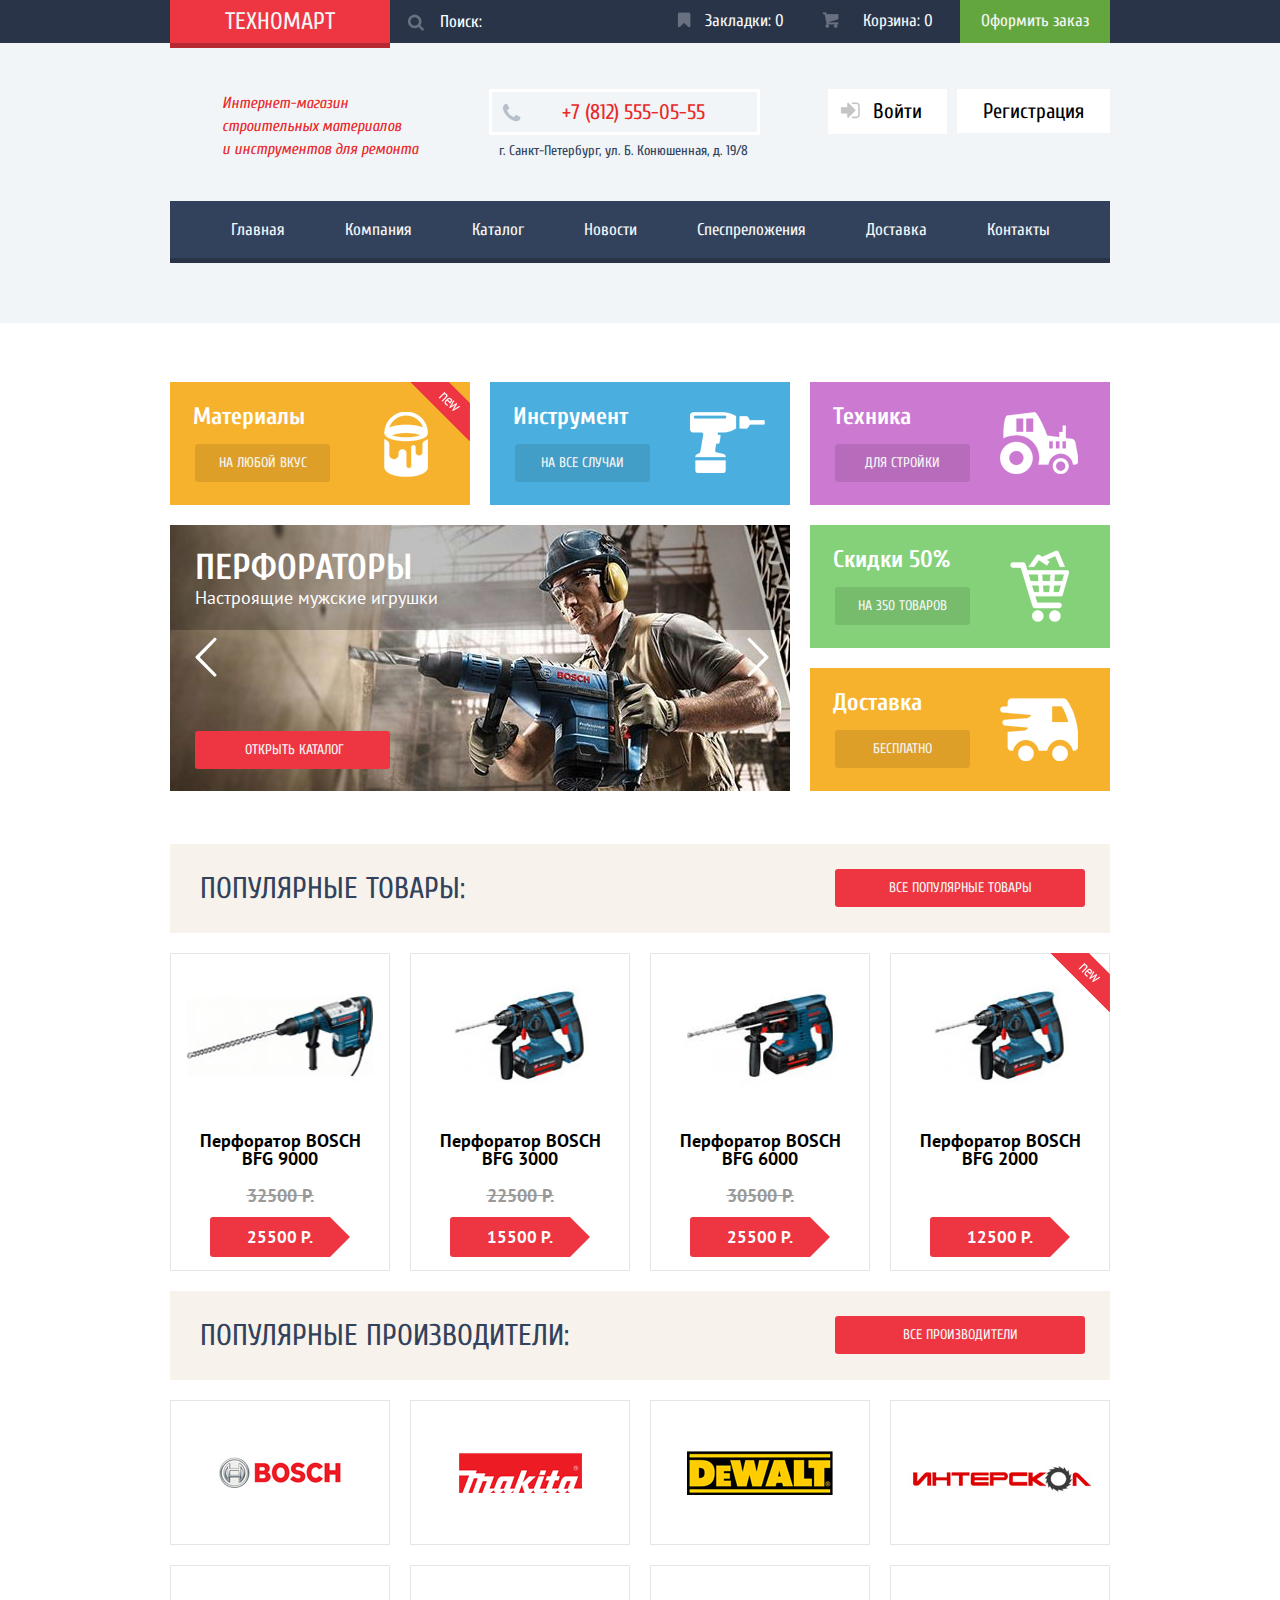
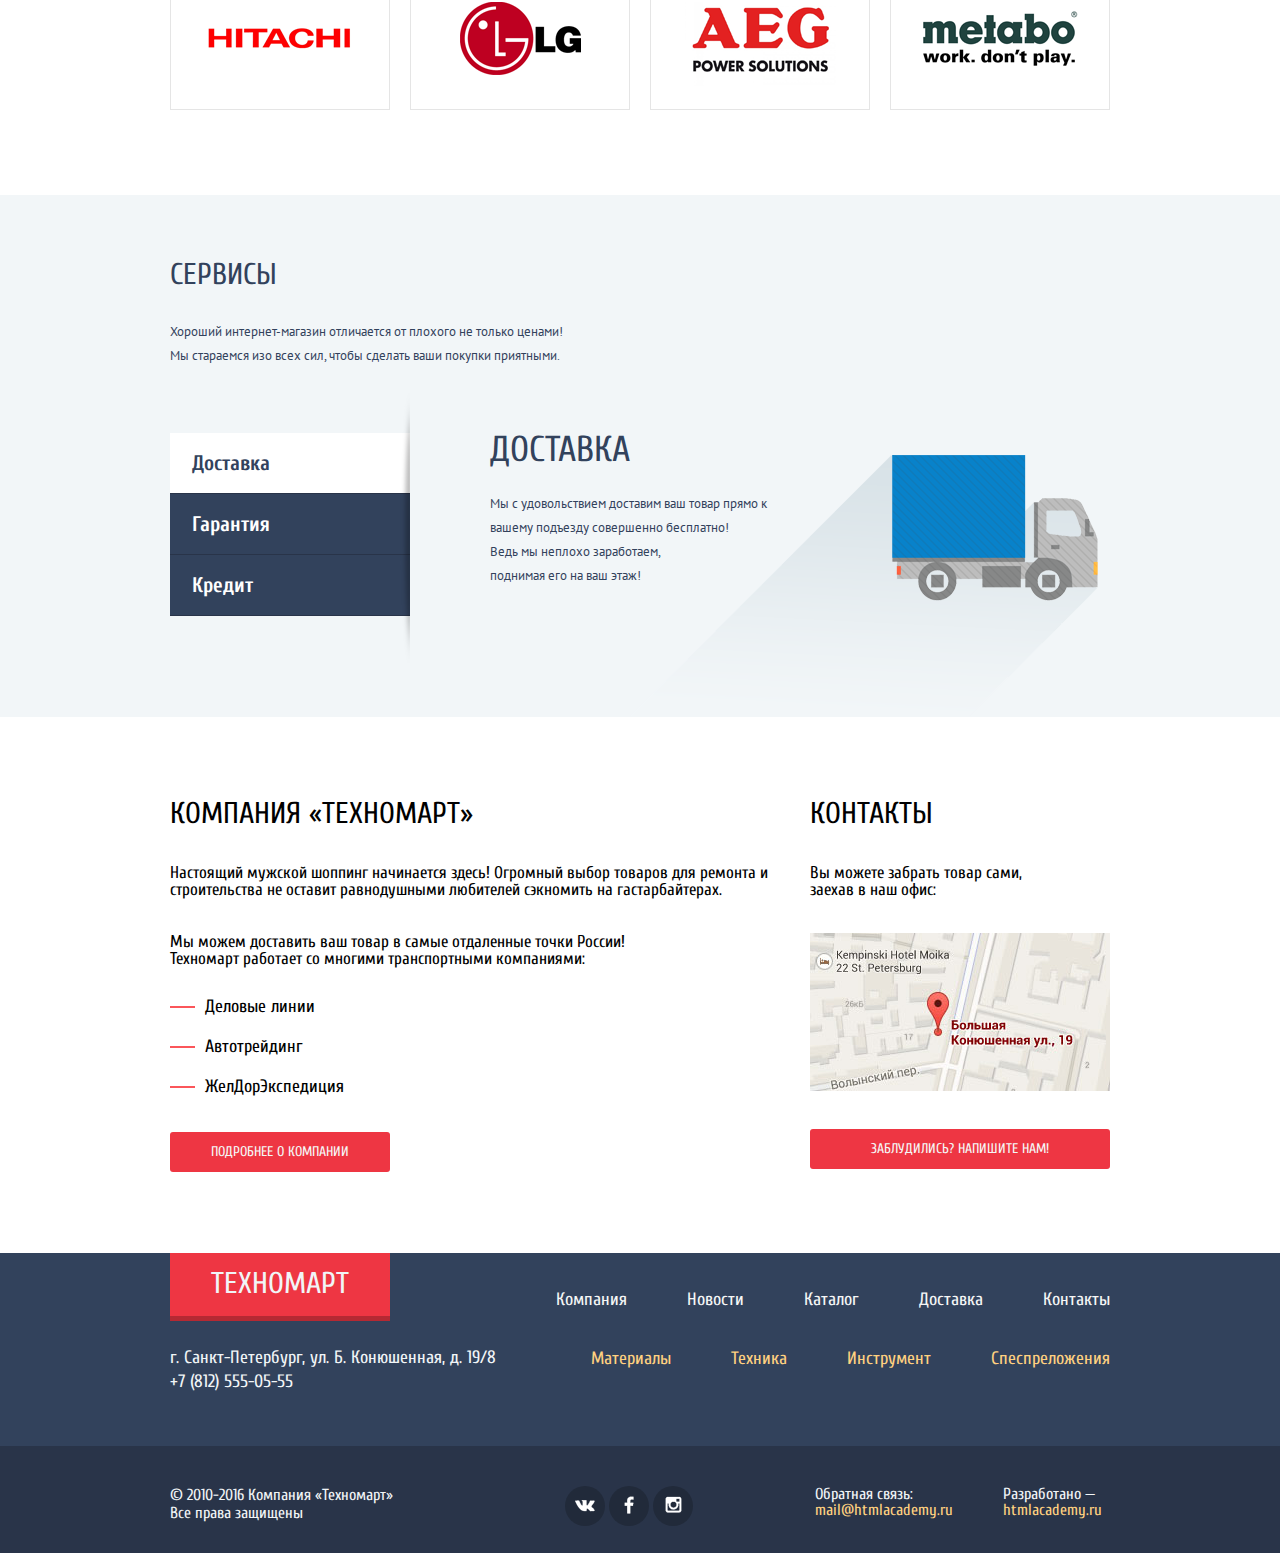
<file: index.html>
<!DOCTYPE html>
<html lang="ru">
  <head>
    <meta charset="utf-8">
    <title>Техномарт</title>
    <meta name="format-detection" content="telephone=no">
    <meta http-equiv="X-UA-Compatible" content="IE=edge">
    <link href="https://fonts.googleapis.com/css?family=Cuprum:400,400i,700|PT+Sans:400,700&amp;subset=cyrillic" rel="stylesheet">
    <link rel="stylesheet" type="text/css" href="css/normalize.css"/>
    <link rel="stylesheet" type="text/css" href="css/style.css"/>
  </head>
  <body>
    <header class="main-header">
        <div class="m-line">
          <div class="container">
            <p class="m-line-element logo">
              <a>Техномарт</a>
            </p>
            <div class="m-line-element search">
              <form action="search">
                  <input class="input-search" type="text" value="Поиск:">
                  <button type="submit"></button>
              </form>
            </div>
            <div class="m-line-element bookmark"><a>Закладки: 0</a></div>
            <div class="m-line-element basket"><a>Корзина: <span>0</span></a></div>
            <div class="m-line-element order"><a>Оформить заказ</a></div>
          </div>
        </div>
        <div class="headshot container">
          <section class="sectn-block info">
            <p>Интернет-магазин<br/>строительных материалов<br/>
              и инструментов для ремонта<br/></p>
          </section>
          <div class="sectn-block contact">
            <p class="phone">+7 (812) 555-05-55</p>
            <p class="head-adress">г. Санкт-Петербург, ул. Б. Конюшенная, д. 19/8</p>
          </div>
          <div class="sectn-block user-block">
            <p><a class="entry">Войти</a></p>
            <p><a class="check-in">Регистрация</a></p>
          </div>
        </div>
        <nav class="container">
          <ul class="main-navigation">
            <li><a>Главная</a></li>
            <li><a>Компания</a></li>
            <li><a href="catalog.html">Каталог</a></li>
            <li><a>Новости</a></li>
            <li><a>Спеспреложения</a></li>
            <li><a>Доставка</a></li>
            <li><a>Контакты</a></li>
          </ul>
        </nav>
      </header>
    <main>
        <div class="promo container">
          <div class="promo-card card1">
            <h3>Материалы</h3>
            <p><a>на любой вкус</a></p>
          </div>
          <div class="promo-card card2">
            <h3>Инструмент</h3>
            <p><a>на все случаи</a></p>
          </div>
          <div class="promo-card card3">
            <h3>Техника</h3>
            <p><a>для стройки</a></p>
          </div>
          <div class="slider">
            <h1>Перфораторы</h1>
            <p>Настроящие мужские игрушки</p>
          <p><a class="style-btn" href="catalog.html">открыть каталог</a></p>
          </div>
          <div class="promo-card card4">
            <h3>Скидки 50%</h3>
            <p><a>на 350 товаров</a></p>
          </div>
          <div class="promo-card card5">
            <h3>Доставка</h3>
            <p><a>бесплатно</a></p>
          </div>
        </div>
        <div class="line container">
          <h2>Популярные товары:</h2>
          <p><a class="style-btn" href="catalog.html">Все популярные товары</a></p>
        </div>
        <section class="goods container">
          <div class="perf">
            <img src="img/perforator-1.jpg" width="186" height="164" alt="перфоратор">
            <p class="title">Перфоратор BOSCH BFG 9000</p>
            <p class="discount">32500 Р.</p>
            <p class="price">25500 Р.</p>
          </div>
          <div class="perf">
            <img src="img/perforator-2.jpg" width="186" height="164" alt="перфоратор">
            <p class="title">Перфоратор BOSCH BFG 3000</p>
            <p class="discount">22500 Р.</p>
            <p class="price">15500 Р.</p>
          </div>
          <div class="perf">
            <img src="img/perforator-3.jpg" width="186" height="164" alt="перфоратор">
              <p class="title">Перфоратор BOSCH BFG 6000</p>
              <p class="discount">30500 Р.</p>
              <p class="price">25500 Р.</p>
          </div>
          <div class="perf new last-perf">
            <div class="flag new-flag">new</div>
            <img src="img/perforator-2.jpg" width="186" height="164" alt="перфоратор">
            <p class="title">Перфоратор BOSCH BFG 2000</p>
            <p class="discount">30500 Р.</p>
            <p class="price">12500 Р.</p>
          </div>
        </section>
        <div class="line container">
          <h2>Популярные производители:</h2>
          <p><a class="style-btn">Все производители</a></p>
        </div>
        <section class="makers container">
          <div class="brand"><a><img src="img/bosch.png" width="126" height="37" alt="бош"></a></div>
          <div class="brand"><a><img src="img/makita.png" width="123" height="40" alt="макита"></a></div>
          <div class="brand"><a><img src="img/dewalt.png" width="146" height="44" alt="девальт"></a></div>
          <div class="brand"><a><img src="img/interscol.png" width="200" height="88" alt="интерскол"></a></div>
          <div class="brand"><a><img src="img/hitachi.png" width="169" height="31" alt="итачи"></a></div>
          <div class="brand"><a><img src="img/lg.png" width="121" height="73" alt="лж"></a></div>
          <div class="brand"><a><img src="img/aeg.png" width="151" height="96" alt="аэг"></a></div>
          <div class="brand"><a><img src="img/metabo.png" width="204" height="69" alt="метабо"></a></div>
        </section>
        <section class="services">
          <div class="container img-holder">
            <div class="deliv-car"></div>
            <h2>Сервисы</h2>
            <p>Хороший интернет-магазин отличается от плохого не только ценами!<br/>
               Мы стараемся изо всех сил, чтобы сделать ваши покупки приятными.</p>
            <div class="service-menu">
              <ul>
                <li class="active">Доставка</li>
                <li>Гарантия</li>
                <li>Кредит</li>
              </ul>
            </div>
            <div class="checked-service delivery">
              <h3>Доставка</h3>
              <p>Мы с удовольствием доставим ваш товар прямо
                 к вашему подъезду совершенно бесплатно!<br/>
                 Ведь мы неплохо заработаем,<br/>
                 поднимая его на ваш этаж!<br/></p>
            </div>
          </div>
        </section>
        <section class="information container">
          <div class="information-left">
            <h2>Компания &laquo;Техномарт&raquo;</h2>
            <p>Настоящий мужской шоппинг начинается здесь! Огромный выбор товаров для ремонта и<br/>
               строительства не оставит равнодушными любителей сэкномить на гастарбайтерах.</p>
            <p>Мы можем доставить ваш товар в самые отдаленные точки России!<br/>
               Техномарт работает со многими транспортными компаниями:</p>
               <ul>
                  <li>Деловые линии</li>
                  <li>Автотрейдинг</li>
                  <li>ЖелДорЭкспедиция</li>
               </ul>
               <p><a class="info-link style-btn">Подробнее о компании</a></p>
          </div>
          <div class="information-right">
            <h2>Контакты</h2>
            <p>Вы можете забрать товар сами,<br/>
               заехав в наш офис:</p>
            <a href="https://www.google.com.ua/maps/place/%D0%91%D0%BE%D0%BB%D1%8C%D1%88%D0%B0%D1%8F+%D0%9A%D0%BE%D0%BD%D1%8E%D1%88%D0%B5%D0%BD%D0%BD%D0%B0%D1%8F+%D1%83%D0%BB.,+19,+%D0%A1%D0%B0%D0%BD%D0%BA%D1%82-%D0%9F%D0%B5%D1%82%D0%B5%D1%80%D0%B1%D1%83%D1%80%D0%B3,+%D0%A0%D0%BE%D1%81%D1%96%D1%8F,+191186/@59.9387969,30.3208946,17z/data=!3m1!4b1!4m5!3m4!1s0x4696310fca5ba729:0xea9c53d4493c879f!8m2!3d59.9387942!4d30.3230833" target ="blank">
              <img src="img/map-sm.jpg" width="300" height="158" alt="карта"></a>
            <p><a class="info-link style-btn write-us">Заблудились? Напишите нам!</a></p>
          </div>
        </section>
    </main>
    <footer>
        <section class="foot-up">
            <div class="container clearfix">
            <div class="logo logo-dwn">
              <a>Техномарт</a>
              <p class="adress">г. Санкт-Петербург, ул. Б. Конюшенная, д. 19/8<br/>
                +7 (812) 555-05-55</p>
            </div>
            <div class="item item1">
              <ul>
                <li><a>Компания</a></li>
                <li><a>Новости</a></li>
                <li><a>Каталог</a></li>
                <li><a>Доставка</a></li>
                <li><a>Контакты</a></li>
              </ul>
            </div>
            <div class="item item2">
              <ul>
                <li><a>Материалы</a></li>
                <li><a>Техника</a></li>
                <li><a>Инструмент</a></li>
                <li><a>Спеспреложения</a></li>
              </ul>
            </div>
          </div>
        </section>
        <section  class="foot-down">
          <div class="container clearfix">
            <p class="copyright">&copy; 2010-2016 Компания &laquo;Техномарт&raquo;<br/>
               Все права защищены</p>
            <div class="social">
              <a class="social-btn btn-vk" href="https://vk.com" target="blank">vk</a>
              <a class="social-btn btn-fb" href="https://facebook.com" target="blank">fb</a>
              <a class="social-btn btn-inst" href="https://instagram.com" target="blank">inst</a>
            </div>
              <p class="feedback">Обратная связь:<br/><a href="mailto:mail@htmlacademy.ru">mail@htmlacademy.ru</a></p>
              <p class="develop">Разработано —<br/><a>htmlacademy.ru</a></p>
          </div>
        </section>
    </footer>
      <!-- Модалка wtite-us -->
      <div class="modal-content">
        <button class="modal-content-close" type="button" title="Закрыть">Закрыть</button>
        <form class="mail-form" action="https://echo.htmlacademy.ru" method="post">
          <div class="positioner">
            <div class="your-name">
              <p>Ваше имя:</p>
              <input type="text" value="Представьтесь, пожалуйста">
            </div>
            <div class="your-email">
              <p>Ваш e-mail:</p>
              <input type="email" value="Для отправки ответа">
            </div>
            <div class="your-text">
              <p>Текст письма:</p>
              <textarea rows="10" cols="45" name="text" placeholder="В свободной форме"></textarea>
          </div>
            </div>
          <div class="both-btn">
            <button class="btn" type="submit">Отправить</button>
          </div>
        </form>
      </div>
      <script>
         <!-- Форма связи -->
        var write = document.querySelector(".write-us");
        var popup = document.querySelector(".modal-content");
        var close = popup.querySelector(".modal-content-close");

        write.addEventListener("click", function(event) {
           event.preventDefault();
           popup.classList.add("modal-content-show");
      });

      close.addEventListener("click", function(event) {
        event.preventDefault();
        popup.classList.remove("modal-content-show");
      });

      </script>
  </body>
</html>
</file>
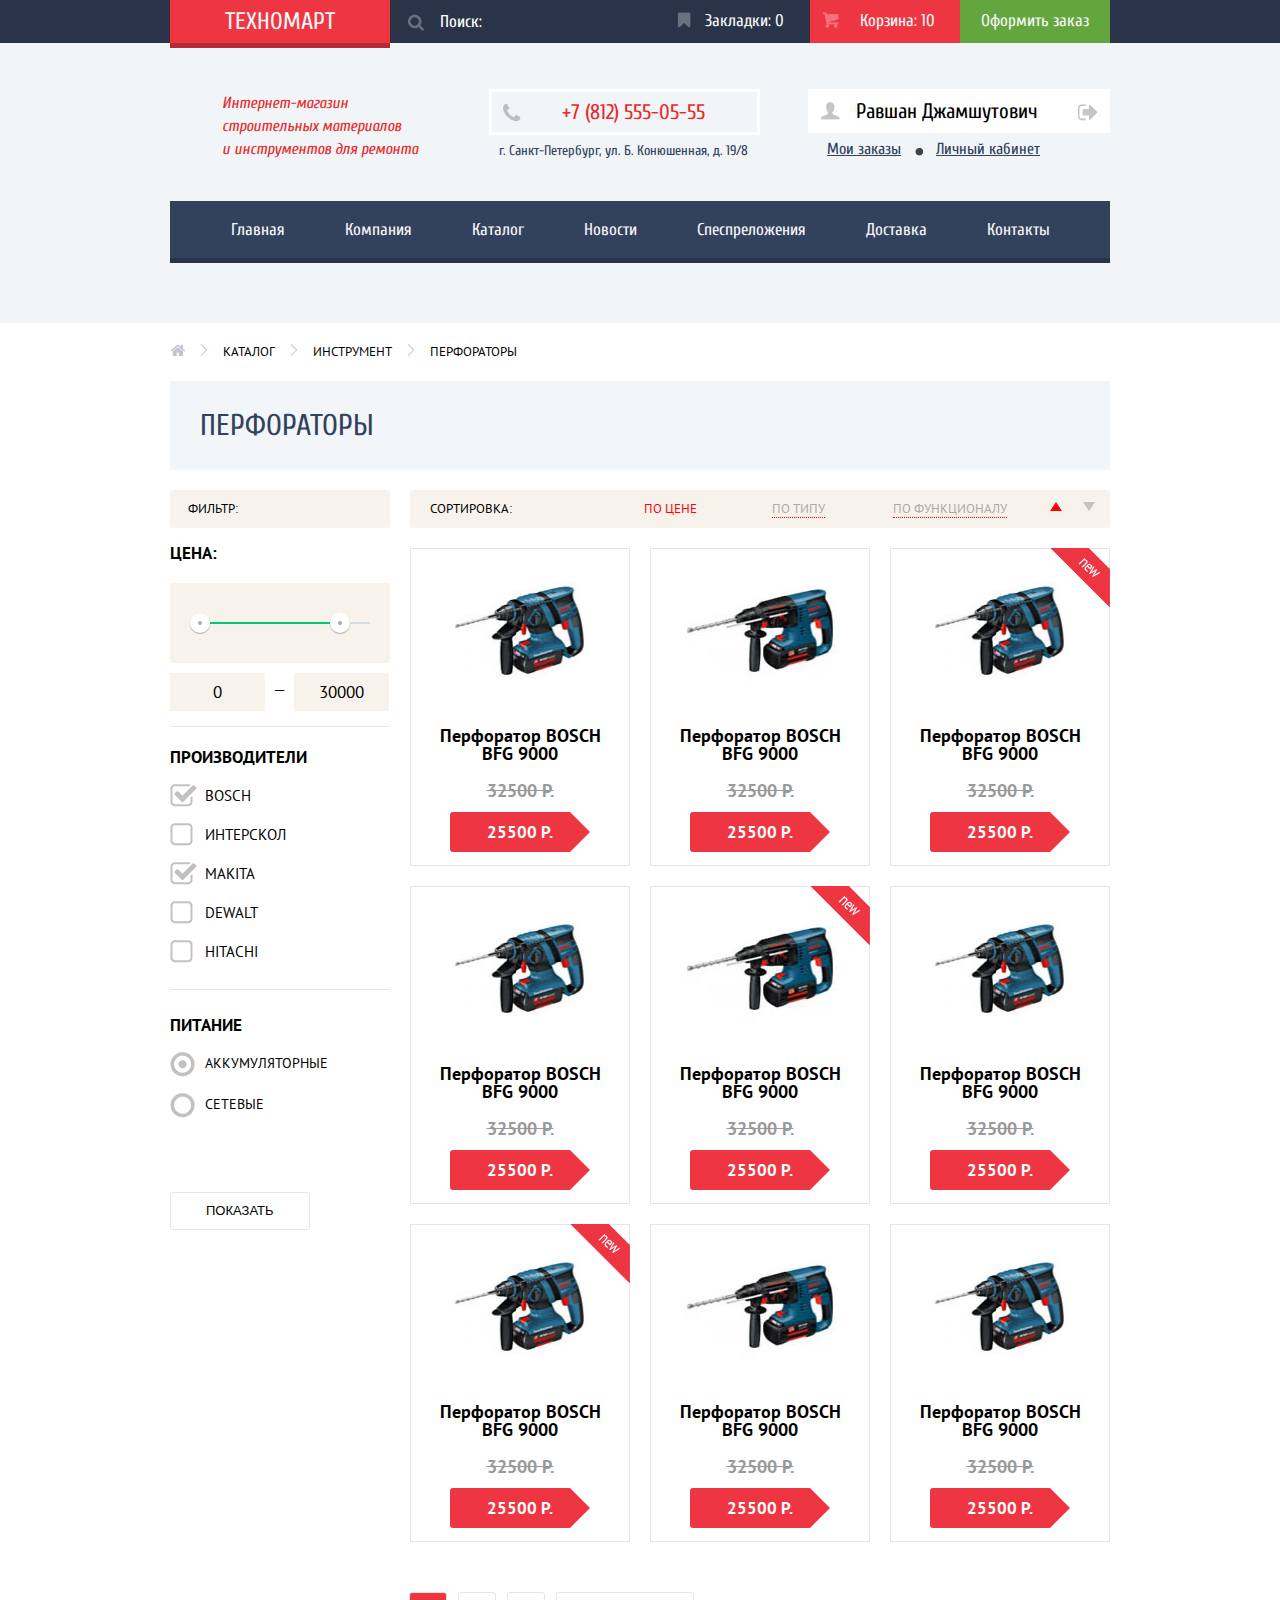
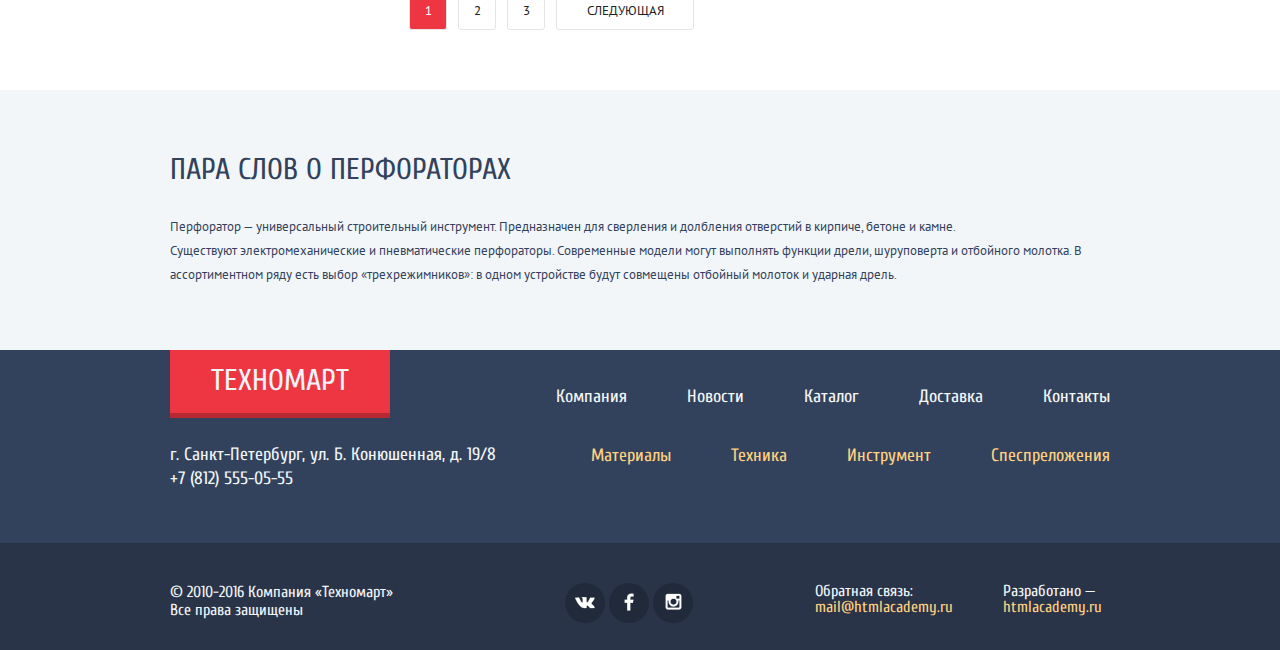
<file: catalog.html>
<!DOCTYPE html>
<html lang="ru">
  <head>
    <meta charset="utf-8">
    <title>Каталог Техномарт</title>
    <meta name="format-detection" content="telephone=no">
    <meta http-equiv="X-UA-Compatible" content="IE=edge">
    <link href="https://fonts.googleapis.com/css?family=Cuprum:400,400i,700|PT+Sans:400,700&amp;subset=cyrillic" rel="stylesheet">
    <link rel="stylesheet" type="text/css" href="css/normalize.css"/>
    <link rel="stylesheet" type="text/css" href="css/style.css"/>
  </head>
  <body>
    <header class="main-header">
      <div class="m-line">
        <div class="container">
          <p class="m-line-element logo">
            <a href="index.html">Техномарт</a>
          </p>
          <div class="m-line-element search">
            <form action="search">
                <input class="input-search" value="Поиск:" type="text">
                <button type="submit"></button>
            </form>
          </div>
          <div class="m-line-element bookmark"><a>Закладки: 0</a></div>
          <div class="m-line-element basket"><a class="active">Корзина: <span>10</span></a></div>
          <div class="m-line-element order"><a>Оформить заказ</a></div>
        </div>
      </div>
      <div class="headshot container">
        <section class="sectn-block info">
          <p>Интернет-магазин<br>строительных материалов<br>
            и инструментов для ремонта<br></p>
        </section>
        <div class="sectn-block contact">
          <p class="phone">+7 (812) 555-05-55</p>
          <p class="head-adress">г. Санкт-Петербург, ул. Б. Конюшенная, д. 19/8</p>
        </div>
        <div class="sectn-block user-block">
          <p><a class="user">Равшан Джамшутович</a><a class="logout"></a></p>
        </div>
        <p class="sub-user">
          <a>Мои заказы</a>
          <span>⚫</span>
          <a>Личный кабинет</a>
        </p>
      </div>
      <nav class="container">
        <ul class="main-navigation">
          <li><a href="index.html">Главная</a></li>
          <li><a>Компания</a></li>
          <li><a>Каталог</a></li>
          <li><a>Новости</a></li>
          <li><a>Спеспреложения</a></li>
          <li><a>Доставка</a></li>
          <li><a>Контакты</a></li>
        </ul>
      </nav>
    </header>
    <main class="main-catalog">
      <div class="container clearfix">
        <div class="breadcrumbs">
          <ul>
            <li><a href="index.html"><img src="img/icon-home.png" width="15" height="12" alt="домой"></a></li>
            <li><span class="in-crumbs"></span></li>
            <li><a>Каталог</a></li>
            <li><span class="in-crumbs"></span></li>
            <li><a>Инструмент</a></li>
            <li><span class="in-crumbs"></span></li>
            <li>Перфораторы</li>
          </ul>
        </div>
        <div class="line line-catalog container">
          <h1 class="h-cat">Перфораторы</h1>
        </div>
        <section class="line-filter">
          <b>Сортировка:</b>
          <ul>
            <li><a class="active"><span class="by-price">По цене</span></a></li>
            <li><a><span class="by-type">По типу</span></a></li>
            <li><a><span class="by-function">По функционалу</span></a></li>
            <li><a><span class="arrow-up"></span></a></li>
            <li><a><span class="arrow-down"></span></a></li>
          </ul>
        </section>
        <form action="#" method="get">
          <div class="block-filter">
            <h3>Фильтр:</h3>
            <div class="price">
              <h4>Цена:</h4>
              <div class="scale">
                <div class="scale-ctrl ctrl1"><span></span></div>
                <div class="scale-ctrl ctrl2"><span></span></div>
                <div class="green-line"></div>
              </div>
              <input value="0" type="text"><span class="dash">—</span><input value="30000" type="text">
            </div>
            <h4>Производители</h4>
            <ul class="manufact">
              <li><label for="bosch"><input name="bosch" value="m1" id="bosch" checked="checked" type="checkbox"><span></span>Bosch</label></li>
              <li><label for="inter"><input name="inter" value="m2" id="inter" type="checkbox"><span></span>Интерскол</label></li>
        	    <li><label for="makita"><input name="makita" value="m3" id="makita" checked="checked" type="checkbox"><span></span>Makita</label></li>
        	    <li><label for="dewalt"><input name="dewalt" value="m4" id="dewalt" type="checkbox"><span></span>Dewalt</label></li>
            	<li><label for="hitachi"><input name="hitachi" value="m5" id="hitachi" type="checkbox"><span></span>Hitachi</label></li>
            </ul>
            <h4>Питание</h4>
            <ul class="supply">
              <li><label for="acc"><input name="acc" value="acc" id="acc" checked="checked" type="radio"><span></span>Аккумуляторные</label></li>
              <li><label for="net"><input name="acc" value="net" id="net" type="radio"><span></span>Сетевые</label></li>
            </ul>
              <button class="btn" type="submit">Показать</button>
          </div>
        </form>
        <div class="goods catalog-items">
          <div class="perf">
            <div class="actions">
              <a class="buy">Купить</a>
              <a class="in-bookmark">В закладки</a>
            </div>
            <img src="img/perforator-2.jpg" width="186" height="164" alt="перфоратор">
            <p class="title">Перфоратор BOSCH BFG 9000</p>
            <p class="discount">32500 Р.</p>
            <p class="price">25500 Р.</p>
          </div>
          <div class="perf">
            <div class="actions">
              <a class="buy">Купить</a>
              <a class="in-bookmark">В закладки</a>
            </div>
            <img src="img/perforator-3.jpg" width="186" height="164" alt="перфоратор">
            <p class="title">Перфоратор BOSCH BFG 9000</p>
            <p class="discount">32500 Р.</p>
            <p class="price">25500 Р.</p>
          </div>
          <div class="perf">
            <div class="flag new-flag">new</div>
            <div class="actions">
              <a class="buy">Купить</a>
              <a class="in-bookmark">В закладки</a>
            </div>
            <img src="img/perforator-2.jpg" width="186" height="164" alt="перфоратор">
            <p class="title">Перфоратор BOSCH BFG 9000</p>
            <p class="discount">32500 Р.</p>
            <p class="price">25500 Р.</p>
          </div>
          <div class="perf">
            <div class="actions">
              <a class="buy">Купить</a>
              <a class="in-bookmark">В закладки</a>
            </div>
            <img src="img/perforator-2.jpg" width="186" height="164" alt="перфоратор">
            <p class="title">Перфоратор BOSCH BFG 9000</p>
            <p class="discount">32500 Р.</p>
            <p class="price">25500 Р.</p>
          </div>
          <div class="perf">
            <div class="flag new-flag">new</div>
            <div class="actions">
              <a class="buy">Купить</a>
              <a class="in-bookmark">В закладки</a>
            </div>
            <img src="img/perforator-3.jpg" width="186" height="164" alt="перфоратор">
            <p class="title">Перфоратор BOSCH BFG 9000</p>
            <p class="discount">32500 Р.</p>
            <p class="price">25500 Р.</p>
          </div>
          <div class="perf">
            <div class="actions">
              <a class="buy">Купить</a>
              <a class="in-bookmark">В закладки</a>
            </div>
            <img src="img/perforator-2.jpg" width="186" height="164" alt="перфоратор">
            <p class="title">Перфоратор BOSCH BFG 9000</p>
            <p class="discount">32500 Р.</p>
            <p class="price">25500 Р.</p>
          </div>
          <div class="perf">
            <div class="flag new-flag">new</div>
            <div class="actions">
              <a class="buy">Купить</a>
              <a class="in-bookmark">В закладки</a>
            </div>
            <img src="img/perforator-2.jpg" width="186" height="164" alt="перфоратор">
            <p class="title">Перфоратор BOSCH BFG 9000</p>
            <p class="discount">32500 Р.</p>
            <p class="price">25500 Р.</p>
          </div>
          <div class="perf">
            <div class="actions">
              <a class="buy">Купить</a>
              <a class="in-bookmark">В закладки</a>
            </div>
            <img src="img/perforator-3.jpg" width="186" height="164" alt="перфоратор">
            <p class="title">Перфоратор BOSCH BFG 9000</p>
            <p class="discount">32500 Р.</p>
            <p class="price">25500 Р.</p>
          </div>
          <div class="perf">
            <div class="actions">
              <a class="buy">Купить</a>
              <a class="in-bookmark">В закладки</a>
            </div>
            <img src="img/perforator-2.jpg" width="186" height="164" alt="перфоратор">
            <p class="title">Перфоратор BOSCH BFG 9000</p>
            <p class="discount">32500 Р.</p>
            <p class="price">25500 Р.</p>
          </div>
         </div>
        <div class="paginator">
          <ul>
            <li><a class="active">1</a></li>
            <li><a>2</a></li>
            <li><a>3</a></li>
            <li><a class="next-page">Следующая</a></li>
          </ul>
        </div>
      </div>
      <section class="about">
        <div class="container">
          <h2>Пара слов о перфораторах</h2>
          <p>Перфоратор — универсальный строительный инструмент. Предназначен для
             сверления и долбления отверстий в кирпиче, бетоне и камне.<br>
             Существуют электромеханические и пневматические перфораторы.
             Современные модели могут выполнять функции дрели, шуруповерта и
             отбойного молотка. В ассортиментном ряду есть выбор «трехрежимников»:
             в одном устройстве будут совмещены отбойный молоток и ударная дрель.</p>
        </div>
      </section>
    </main>
    <footer>
        <section class="foot-up">
            <div class="container clearfix">
            <div class="logo logo-dwn">
              <a>Техномарт</a>
              <p class="adress">г. Санкт-Петербург, ул. Б. Конюшенная, д. 19/8<br>
                +7 (812) 555-05-55</p>
            </div>
            <div class="item item1">
              <ul>
                <li><a>Компания</a></li>
                <li><a>Новости</a></li>
                <li><a>Каталог</a></li>
                <li><a>Доставка</a></li>
                <li><a>Контакты</a></li>
              </ul>
            </div>
            <div class="item item2">
              <ul>
                <li><a>Материалы</a></li>
                <li><a>Техника</a></li>
                <li><a>Инструмент</a></li>
                <li><a>Спеспреложения</a></li>
              </ul>
            </div>
          </div>
        </section>
        <section class="foot-down">
          <div class="container clearfix">
            <p class="copyright">© 2010-2016 Компания «Техномарт»<br>
               Все права защищены</p>
            <div class="social">
              <a class="social-btn btn-vk" href="https://vk.com" target="blank">vk</a>
              <a class="social-btn btn-fb" href="https://facebook.com" target="blank">fb</a>
              <a class="social-btn btn-inst" href="https://instagram.com" target="blank">inst</a>
            </div>
              <p class="feedback">Обратная связь:<br><a href="mailto:mail@htmlacademy.ru">mail@htmlacademy.ru</a></p>
              <p class="develop">Разработано —<br><a>htmlacademy.ru</a></p>
          </div>
        </section>
    </footer>
      <!-- Модалка cart+ -->
      <div class="modal-cart">
        <button class="modal-content-close" type="button" title="Закрыть">Закрыть</button>
        <span class="checked"></span>
        <p>Товар добавлен в корзину!</p>
        <form action="in-basket">
          <button class="btn check-ord" type="submit">Оформить заказ</button>
          <button class="btn continue" type="button">Продолжить покупки</button>
        </form>
      </div>

      <script>

        var buy = document.querySelector(".buy");
        var popcart = document.querySelector(".modal-cart");
        var close = popcart.querySelector(".modal-content-close");

        buy.addEventListener("click", function(event) {
          event.preventDefault();
           popcart.classList.add("modal-cart-show");
      });

      close.addEventListener("click", function(event) {
        event.preventDefault();
        popcart.classList.remove("modal-cart-show");
      });

      </script>
  </body>
</html>
</file>
<file: css/style.css>
body {
    min-width: 960px;
    font-weight: 400px;
    font-size: 17px;
    line-height: 24px;
    font-family: 'Cuprum', 'PT Sans', 'Arial', sans-serif;
    color: #000000;
    background-color: #ffffff;
}
.clearfix::after {
    content: "";
    display: table;
    clear: both;
}
h1 {
  font-size: 36px;
  font-weight: 700;
  font-family: 'Cuprum', 'Arial', sans-serif;
}
h2, .h-cat {
  font-size: 30px;
  font-weight: 400;
  font-family: 'Cuprum', 'Arial', sans-serif;
  margin-bottom: 30px;
  line-height: 30px;
  text-transform: uppercase;
}
a {
  color: #F5F6F6;
}
.main-header {
  padding-bottom: 60px;
  color: #F5F6F6;
  background-color: #f1f5f7;
}
.m-line {
  margin-bottom: 0;
  height: 43px;
  background-color: #293449;
  font-size: 0;
}
.logo {
  text-align: center;
}
.logo a {
  display: inline-block;
  width: 220px;
  height: 43px;
  font-size: 24px;
  line-height: 43px;
  color: inherit;
  background-color: #EE3643;
  text-decoration: none;
  text-transform: uppercase;
  box-shadow: 0 5px #b52933;
}
.logo-dwn a {
  height: 63px;
  padding-top: 16px;
  font-size: 30px;
  line-height: 30px;
  text-align: center;
}
.logo a:hover {
  background: #CA2C37;
  border-bottom-color: #9A212A;
}
.logo a:active {
  background: #BA2732;
  border-bottom-color: #8E1E26;
}
.container {
 margin: 0 auto;
 width: 940px;
}
.breadcrumbs ul {
  font-size: 0;
  margin-bottom: 20px;
  margin-top: 20px;
}
.breadcrumbs li {
  display: inline-block;
  vertical-align: middle;
  margin-right: 15px;
  font-family: 'PT Sans', 'Arial', sans-serif;
  font-size: 13px;
  line-height: 18px;
  text-transform: uppercase;
}
.breadcrumbs a {
  color: #000000;
  text-decoration: none;
}
.in-crumbs {
  display: inline-block;
  width: 8px;
  height: 12px;
  background-image: url("../img/icon-right-sm.png");
}
.m-line-element {
  display: inline-block;
  vertical-align: top;
  font-size: 17px;
}
.search p,
.search .input-search {
  display: inline-block;
  vertical-align: top;
  font-size: 0;
}
.search {
    position: relative;
    width: 275px;
    height: 43px;
}
.search input[type="text"] {
    background: #293449;
    width: 270px;
    height: 43px;
    line-height: 42px;
    color: inherit;
    font-size: 17px;
    font-family: inherit;
    padding-left: 50px;
    outline: none;
    color: #fff;
}
.search button {
    position: absolute;
    left: 4px;
    top: 1px;
    width: 42px;
    height: 42px;
    background: #293449 url('../img/icon-search.png')no-repeat center center;
}
.search input[type="text"]:hover + button {
  background: #212A3A url('../img/icon-search-wh.png')no-repeat center center;
}
.search input[type="text"]:hover {
  background: #212a3a;
}
.search input[type="text"]:focus {
    background: #ffffff;
    color: #000000;
}
.search input[type="text"]:focus + button {
    background: url('../img/icon-search-red.png')no-repeat center center;
}
.bookmark a {
  position: relative;
  display: block;
  width: 145px;
  height: 43px;
  padding-left: 40px;
  font-size: 17px;
  line-height: 42px;
  color: inherit;
  text-decoration: none;
  background: url("../img/icon-bookmark.png") no-repeat 12px 12px;
}
.bookmark a:hover {
  background: #212a3a url("../img/icon-bookmark-wh.png") no-repeat 12px 12px;
}
.bookmark a:active {
  background: #161D29 url("../img/icon-bookmark.png") no-repeat 12px 12px;
}
.basket {
  text-align: center;
}
.basket a {
  position: relative;
  display: block;
  width: 150px;
  height: 43px;
  padding-top: 12px;
  padding-left: 25px;
  font-size: 17px;
  line-height: 18px;
  color: inherit;
  text-decoration: none;
  background: url("../img/icon-basket.png") no-repeat 12px 12px;
}
.basket a:hover {
  background: #212A3A url("../img/icon-basket-wh.png") no-repeat 12px 12px;
}
.basket a:active {
  background: #161D29 url("../img/icon-basket.png") no-repeat 12px 12px;
}
.basket .active {
  background-color: #ee3643;
}
.basket span {
  width: 26px;
}
.order {
  text-align: center;
}
.order a {
  display: block;
  width: 150px;
  height: 43px;
  padding-top: 12px;
  font-size: 17px;
  line-height: 18px;
  color: inherit;
  background-color: #63a63e;
  text-decoration: none;
}
.order a:hover {
  background: #5FBB2D;
}
.order a:active {
  background: #518534;
}
.headshot {
  min-height: 158px;
  margin: 0 auto;
  padding-top: 46px;
}
.info {
   float: left;
   margin-left: 52px;
   margin-top: 3px;
   color: #ee3643;
}
.info p {
  font-size: 16px;
  font-style: italic;
  line-height: 23px;
  text-align: left;
  color: #e9292a;
}
.contact {
  float: left;
  width: 271px;
  min-height: 75px;
  margin-left: 71px;
  color: #ee3643;
}
.contact .phone {
  position: relative;
  padding: 11px 50px 11px 70px;
  font-size: 21px;
  line-height: 18px;
  border: 3px solid #ffffff;
  color: #e9292a;
  background: #f1f5f7 url("../img/icon-phone.png") no-repeat 10px center;
  text-decoration: none;
}

.contact .head-adress {
  padding-top: 4px;
  padding-left: 10px;
  font-size: 14px;
  line-height: 24px;
  color: #32425c;
}
.user-block {
  float: right;
  min-width: 281px;
  min-height: 43px;
  font-size: 0;
}
.user-block p {
  display: inline-block;
  vertical-align: top;
}
.user-block a {
  display: inline-block;
  vertical-align: top;
  font-size: 21px;
  line-height: 18px;
  color: #000000;
  background: #FFFFFF;
  text-decoration: none;
}
.user-block .entry {
  position: relative;
  padding: 13px 25px 14px 45px;
  background: #FFFFFF url("../img/icon-login.png") no-repeat 12px 13px;
}
.user-block .entry:hover {
  color: #EF434F;
  background: #FFFFFF url("../img/icon-login-dark.png") no-repeat 12px 13px;
}
.user-block .entry:active {
  color: #CACACA;
  background: #fff url("../img/icon-login.png") no-repeat 12px 13px;
}
.user-block .check-in {
  padding: 13px 26px;
  margin-left: 10px;
}
.user-block .check-in:hover {
  color: #EF434F;
}
.user-block .check-in:active {
  color: #cacaca;
}
.user-block .user {
  position: relative;
  padding: 13px 40px 13px 48px;
  background: url("../img/icon-user.png") no-repeat 12px center;
  background-color: #fff;
}
.user-block .logout {
  width: 32px;
  height: 44px;
  background: #fff url("../img/icon-logout.png") no-repeat -1px 15px;
}
.user-block .logout:hover {
  background: #fff url("../img/icon-logout-dark.png") no-repeat -1px 15px;
  cursor: pointer;
}
.user-block .user:hover {
  background: url("../img/icon-user-dark.png") no-repeat 12px center;
  background-color: #fff;
}
.user-block .user:active {
  color: #C5C5C5;
}
.sub-user {
  position: relative;
  float: right;
  margin-right: 70px;
  margin-top: 7px;
  color: #33435D;
}
.sub-user a {
  font-size: 16px;
  color: #32425c;
  text-decoration: underline;
}
.sub-user a:hover {
  color: #EE4450;
  cursor: pointer;
}
.sub-user a:active {
  color: #CDD2D8;
}
.sub-user span {
  display: inline-block;
  margin-left: 10px;
  margin-right: 8px;
  font-size: 7px;
  color: #33435D;
}
nav {
  background-color: #32425c;
  border-bottom: 5px solid #293449;

}
.main-navigation {
  padding: 0;
  margin: 0;
  list-style: none;
  font-size: 0;
  text-align: center;
}
.main-navigation li {
  display: inline-block;
  font-size: 17px;
  line-height: 17px;
  vertical-align: top;
}
.main-navigation a {
  display: block;
  padding: 20px 30px;
  text-decoration: none;
}
.main-navigation a:hover {
  background: #293449;
}
.main-navigation a:active {
  background: #1D2739;
}

main {
  padding-top: 39px;
}
.main-catalog {
  padding-top: 0;
}
.promo {
  height: 450px;
  margin-bottom: 32px;
}
.promo-card {
  width: 300px;
  height: 123px;
  text-align: left;
}
.promo-card h3 {
  margin-top: 20px;
  margin-left: 23px;
  font-size: 24px;
  line-height: 30px;
  font-weight: bold;
  color: #FFFFFF;
}
.promo-card a {
  display: block;
  width: 135px;
  height: 38px;
  margin-left: 25px;
  margin-top: 12px;
  padding-top: 10px;
  font-size: 14px;
  line-height: 18px;
  text-align: center;
  text-transform: uppercase;
  text-decoration: none;
  background-color: rgba(0, 0, 0, 0.1);
  border-radius: 3px;
}
.promo-card a:hover {
    background-color: rgba(0, 0, 0, 0.15);
}
.promo-card a:active {
    background-color: rgba(0, 0, 0, 0.2);
}
.card1 {
  position: relative;
  float: left;
  margin-top: 20px;
  margin-right: 20px;
  background: #f6b22d url("../img/bucket.png") no-repeat 214px 30px;
}
.card1::after {
  content: "";
  position: absolute;
  top: 0;
  left: 240px;
  width: 75px;
  height: 61px;
  background: url("../img/new-flag.png") no-repeat;
}
.card2 {
  position: relative;
  float: left;
  margin-top: 20px;
  background: #4AAFDE url("../img/drill.png") no-repeat 200px 30px;
}
.card3 {
  position: relative;
  float: right;
  margin-top: 20px;
  background: #CC79D1 url("../img/tractor.png") no-repeat 190px 30px;;
}
.slider {
  position: relative;
  float: left;
  margin-top: 20px;
  background: url(../img/worker.jpg) no-repeat;
  width: 620px;
  height: 266px;
}
.slider::before {
  content: "";
  position: absolute;
  top: 112px;
  left: 25px;
  width: 35px;
  height: 50px;
  background: url("../img/icon-left.png") no-repeat;
}
.slider::after {
  content: "";
  position: absolute;
  top: 112px;
  left: 577px;
  width: 35px;
  height: 50px;
  background: url("../img/icon-right.png") no-repeat;
}
.slider h1 {
  margin-top: 25px;
  margin-left: 25px;
  color: #ffffff;
  text-transform: uppercase;
}
.slider p {
  margin-left: 25px;
  color: #ffffff;
  font-family: 'PT Sans', 'Arial', sans-serif;
  font-size: 18px;
  line-height: 24px;
}
.slider a {
  position: absolute;
  top: 206px;
  left: 25px;
  display: block;
  width: 195px;
  height: 38px;
  padding-left: 50px;
  font-size: 14px;
  font-family: 'Cuprum', 'Arial', sans-serif;
  line-height: 37px;
  text-transform: uppercase;
  text-decoration: none;
  border-radius: 3px;
}
.style-btn {
  background: #EE3643;
}
.style-btn:hover {
  background: #CA2C37;
}
.style-btn:active {
  background: #BA2732;
}
.card4 {
  position: relative;
  float: right;
  margin-top: 20px;
  background: #85D179 url("../img/gds-basket.png") no-repeat 200px 25px;
}
.card5 {
  position: relative;
  float: right;
  margin-top: 20px;
  background: #F6B22D url("../img/bus.png") no-repeat 190px 30px;;
}
.line {
  margin-bottom: 20px;
  height: 89px;
  background-color: #f7f3ec;
  color: #32425c;
}
.line-catalog {
  background-color: #f2f6f8;
}
.line h2,
.h-cat {
  float: left;
  margin: 30px;
}
.line a {
  float: right;
  display: block;
  margin: 25px;
  padding: 10px;
  width: 250px;
  font-size: 14px;
  line-height: 18px;
  font-weight: 400;
  border-radius: 3px;
  text-align: center;
  text-transform: uppercase;
  text-decoration: none;
}
.block-filter {
  float: left;
  width: 220px;
  font-family: 'PT Sans', 'Arial', sans-serif;
}
.block-filter li {
  margin-top: 16px;
  margin-left: 35px;
}
.block-filter h3 {
  height: 38px;
  padding-top: 10px;
  padding-left: 18px;
  font-size: 13px;
  font-weight: 400;
  line-height: 18px;
  text-transform: uppercase;
  background-color: #f7f3ec;
  border-radius: 3px;
  margin-bottom: 10px;
}
.block-filter h4 {
  display: block;
  margin-bottom: 15px;
  font-size: 17px;
  line-height: 30px;
  font-weight: 700;
  text-transform: uppercase;
}
.block-filter .price {
  padding-bottom: 15px;
  margin-bottom: 15px;
  border-bottom: 1px solid #e5e5e5;
}
.block-filter .scale {
  position: relative;
  height: 80px;
  background-color: #f7f3ec;
  border-bottom-left-radius: 3px;
  border-bottom-right-radius: 3px;
  margin-bottom: 10px;
}
.scale-ctrl span {
  position: absolute;
  top: 8px;
  left: 8px;
  width: 4px;
  height: 4px;
  background: #ababab;
  border-radius: 2px;
}
.scale-ctrl {
  position: absolute;
  top: 30px;
  width: 20px;
  height: 20px;
  border-radius: 10px;
  background-color: #fff;
  box-shadow: 0 1px 1px #ababab;
  cursor: pointer;
  z-index: 20;
}
.ctrl1 {
    left: 20px;
}
.ctrl2 {
  right: 40px;
}
.scale .green-line {
  position: absolute;
  top: 39px;
  left: 20px;
  width: 160px;
  height: 2px;
  background: #00ca74;
  box-shadow: 20px 0 #d7dcde;
  cursor: pointer;
  z-index: 10;
}
.block-filter input[type="text"] {
  background-color: #f7f3ec;
  width: 95px;
  height: 38px;
  font-size: 17px;
  font-family: 'PT Sans', 'Arial', sans-serif;
  line-height: 18px;
  text-align: center;
}
.dash {
  display: inline-block;
  vertical-align: top;
  margin: 8px;
  font-size: 16px;
}
.manufact {
  padding-bottom: 22px;
  margin-bottom: 20px;
  border-bottom: 1px solid #e5e5e5;
}
.manufact li {
  font-size: 15px;
  line-height: 20px;
  text-transform: uppercase;
  list-style: none;
}
.manufact label {
  width: 27px;
  height: 23px;
  display: block;
  position: relative;
}
input[type="checkbox"] {
  display: none;
}
input[type="checkbox"] + span {
  position: absolute;
  top: -4px;
  right: 35px;
  width: 100%;
  height: 100%;
  background: url("../img/icon-check-off.png") no-repeat;
  cursor: pointer;
}
input[type="checkbox"]:checked + span {
  position: absolute;
  width: 100%;
  height: 100%;
  background: url("../img/icon-check-on.png") no-repeat;
}
.supply {
  margin-bottom: 70px;
}
.supply li {
  font-size: 14px;
  line-height: 20px;
  text-transform: uppercase;
  list-style: none;
}
.supply label {
  width: 25px;
  height: 25px;
  display: block;
  position: relative;
}
input[type="radio"] {
  display: none;
}
input[type="radio"] + span {
  position: absolute;
  top: -4px;
  right: 35px;
  width: 100%;
  height: 100%;
  background: url("../img/icon-circle.png") no-repeat;
  cursor: pointer;
}
input[type="radio"]:checked + span {
  position: absolute;
  width: 100%;
  height: 100%;
  background: url("../img/icon-circle-dot.png") no-repeat;
}
.block-filter button {
  padding: 9px 35px;
  font-size: 13px;
  line-height: 18px;
  text-transform: uppercase;
  background: #fff;
  border: 1px solid #e5e5e5;
  border-radius: 3px;
  cursor: pointer;
}
.block-filter button:hover {
  color: #222222;
  border-color: #BDC6CA;
  background-color: #fff;
}
.block-filter button:active {
  color: #222222;
  border-color: #EE3643;
  background-color: #fff;
}
.line-filter {
  float: right;
  margin-bottom: 20px;
  width: 700px;
  height: 38px;
  font-size: 13px;
  line-height: 18px;
  font-family: 'PT Sans', 'Arial', sans-serif;
  text-align: center;
  text-transform: uppercase;
  background-color: #f7f3ec;
  border-radius: 3px;
}
.line-filter a {
  display: block;
  color: #acaaa5;
  text-decoration: none;
}
.line-filter .active {
  color: red;
  border-bottom: none;
}
.line-filter .by-type,
.line-filter .by-function {
  border-bottom: 1px dotted red;
}
.by-price:hover,
.by-type:hover,
.by-function:hover {
  border-bottom: 1px dotted red;
}
.line-filter span:hover {
  color: #000;
}
.line-filter .arrow-up {
  display: inline-block;
  vertical-align: top;
  margin-right: 18px;
  margin-left: 40px;
	border-left: 6px solid transparent;
	border-right: 6px solid transparent;
	border-bottom: 9px solid red;
}
.line-filter .arrow-up:hover {
  border-bottom: 9px solid #000;
}
.line-filter .arrow-down {
	border-left: 6px solid transparent;
	border-right: 6px solid transparent;
	border-top: 9px solid #c6c2bd;
  display: inline-block;
  vertical-align: top;
}
.line-filter .arrow-down:hover {
  border-top: 9px solid #000;
  border-bottom-color: transparent;
}
.line-filter b,
.line-filter ul {
  display: inline-block;
  vertical-align: top;
  margin-top: 12px;
  font-weight: 400;
}
.line-filter ul {
  float: right;
  margin-right: 15px;
}
.line-filter li {
  display: inline-block;
  list-style: none;
  vertical-align: top;
}
.line-filter b {
  float: left;
  margin-right: 110px;
  margin-left: 20px;
}
.line-filter li:nth-child(1) {
  margin-right: 72px;
}
.line-filter li:nth-child(2) {
  margin-right: 65px;
}
.catalog-items {
  float: right;
  width: 700px;
}
.paginator {
  float: right;
  margin-top: 30px;
  margin-right: 416px;
  clear: both;
}
.paginator li {
  display: inline-block;
  vertical-align: top;
}
.paginator a {
  display: block;
  width: 38px;
  height: 38px;
  margin-left: 7px;
  font-size: 13px;
  line-height: 36px;
  text-align: center;
  font-family: 'PT Sans', 'Arial', sans-serif;
  text-decoration: none;
  text-transform: uppercase;
  color: #222222;
  border: 1px solid #e5e5e5;
  border-radius: 3px;
}
.paginator a:hover {
  color: #222222;
  border-color: #BDC6CA;
  background-color: #fff;
}
.paginator a:active {
  color: #222222;
  border-color: #EE3643;
  background-color: #fff;
}
.paginator .active {
  color: #fff;
  background-color: #ee3643;
}
.paginator .next-page {
  width: 138px;
}
.goods {
  font-size: 0;
}
.goods .perf {
  position: relative;
  display: inline-block;
  vertical-align: top;
  margin-right: 20px;
  margin-bottom: 20px;
  width: 220px;
  height: 318px;
  text-align: center;
  font-size: 18px;
  line-height: 20px;
  font-family: 'PT Sans', 'Arial', sans-serif;
  font-weight: 700;
  border: 1px solid #e5e5e5;
}
.goods .last-perf,
.catalog-items .perf:nth-child(3n) {
  margin-right: 0;
}
.new .discount {
  visibility: hidden;
}
.perf .flag {
    position: absolute;
    top: -1px;
    right: -1px;
    width: 60px;
    height: 60px;
    text-indent: -1000px;
    overflow: hidden;
     z-index: 20;
}
.perf .new-flag {
    background:url("../img/new-flag.png") no-repeat 0 0;
}
.perf .actions {
  position: absolute;
  top: 0;
  left: 0;
  width: 216px;
  height: 170px;
  padding: 40px 0;
  background-color: rgba(255, 255, 255, 1);
  z-index: 10;
}
.perf .actions .buy,
.perf .actions .in-bookmark {
  display: block;
  width: 129px;
  margin: 0 auto;
  margin-bottom: 7px;
  padding: 7px 0;
  border: 3px solid #63a63e;
  border-bottom-color: #367315;
  background-color: #63a63e;
  font-size: 14px;
  font-family: 'Cuprum', 'Arial', sans-serif;
  line-height: 18px;
  text-decoration: none;
  text-transform: uppercase;
  border-radius: 3px;
  cursor: pointer;
}
.perf .actions .in-bookmark {
  color: #32425c;
  background: #fff;
  border-bottom-color: #63a63e;
}
.perf .actions {
  display: none;
}
.perf .buy {
  background: red url("../img/icon-basket.png") no-repeat 10px center;
}
.perf .buy:hover {
    background: #5FBB2D url("../img/icon-basket-wh.png") no-repeat 10px center;
}
.perf .buy:active {
  background-color: #518534;
  border-color: #518534;
}
.perf .in-bookmark:hover {
  border-color: #32425C;
}
.perf .in-bookmark:active {
  color: #C1C6CE;
  border-color: #C1C6CE;
}
.perf:hover {
  box-shadow: 3px 10px 14px 0px rgba(50, 50, 50, 0.5);
}
.perf:hover .actions {
  display: block;
}
.perf .item-info {
  display: inline-block;
  vertical-align: bottom;
}
.perf .title {
  min-height: 40px;
  padding: 0 25px;
  margin-top: 10px;
  margin-bottom:  15px;
}
.perf .discount {
  min-height: 20px;
  margin-top: 15px;
  margin-bottom: 10px;
  color: #999;
  text-decoration: line-through;
}
.perf .price {
    position: relative;
    width: 140px;
    height: 40px;
    margin: 0 auto;
    margin-bottom: 15px;
    font-size: 17px;
    line-height: 40px;
    color: white;
    background: #ee3643;
    border-radius: 3px;
    cursor: pointer;
}
.perf .price::after {
  content:"";
  position: absolute;
  top: 0;
  right: -20px;
  border: 20px solid white;
  border-left-color: #ee3643;
}
.makers {
  margin-bottom: 65px;
  font-size: 0;
}
.brand {
  display: inline-block;
  vertical-align: top;
  text-align: center;
  width: 220px;
  height: 145px;
  margin-bottom: 20px;
  margin-right: 20px;
  border: 1px solid #e5e5e5;
  line-height: 145px;
  background-color: #FFFFFF;
}
.brand:nth-child(4),
.brand:nth-child(8) {
  margin-right: 0;
}
.brand img {
  display: inline-block;
  vertical-align: middle;
}
.brand:hover {
  box-shadow: 3px 10px 14px 0px rgba(50, 50, 50, 0.5);
  cursor: pointer;
}
.brand:active {
  box-shadow: 1px 5px 5px 0px rgba(50, 50, 50, 0.5);
}
.brand:active img {
  opacity: 0.2;
}
.services, .about {
  margin: 0 auto;
  padding-top: 65px;
  height: 522px;
  color: #32425C;
  background-color: #F2F6F8;
  clear: both;
}
.about {
  height: 260px;
  margin-top: 60px;
}
.services p, .about p {
  font-size: 13px;
}
.about p {
  font-family: 'PT Sans', 'Arial', sans-serif;
  font-size: 13px;
  line-height: 24px;
}
.img-holder {
  position: relative;
}
.deliv-car {
  position: absolute;
  content: "";
  top: 195px;
  left: 460px;
  width: 468px;
  height: 261px;
  background-image: url("../img/delivery.png");
}
.services h2,
.about h2 {
  margin-bottom: 30px;
}
.services p {
  margin-bottom: 65px;
  font-family: 'PT Sans', 'Arial', sans-serif;
  font-size: 13px;
  line-height: 24px;
}
.service-menu {
  float: left;
  position: relative;
  width: 255px;
  font-size: 0;
}
.service-menu li {
  display: block;
  vertical-align: top;
  width: 240px;
  padding: 15px 22px;
  font-size: 21px;
  line-height: 30px;
  font-weight: 700;
  color: #ffffff;
  background: #32425C;
  border-bottom: 1px solid #293449;
}
.service-menu li:hover {
  color: #fff;
  background: #293449;
  cursor: pointer;
}
.service-menu ul::before {
  position: absolute;
  content: "";
  top: -40px;
  left: 230px;
  width: 27px;
  height: 270px;
  background: url("../img/line-shadow.png") no-repeat;
}
.service-menu .active {
  color: #32425c;
  background: #ffffff;
}
.checked-service {
  float: left;
  width: 280px;
  margin-left: 65px;
  padding-top: 5px;
}
.checked-service h3 {
  display: block;
  margin-bottom: 30px;
  font: 36px Cuprum;
  line-height: 24px;
  text-transform: uppercase;
}
.information {
  padding-top: 82px;
  min-height: 536px;
  color: #000000;
}
.information p {
  margin-top: 35px;
}
.information .info-link {
  display: block;
  height: 40px;
  font-size: 14px;
  line-height: 40px;
  font-weight: 400;
  text-align: center;
  border-radius: 3px;
  text-transform: uppercase;
  text-decoration: none;
  cursor: pointer;
}
.information-left a {
  width: 220px;
}
.information-left {
  float: left;
}
.information-left ul {
  margin-top: 30px;
}
.information-left li {
  margin-top: 20px;
  font-size: 18px;
  line-height: 20px;
  font-family: 'Cuprum', 'Arial', sans-serif;
  list-style: none;
  padding-left: 35px;
  background: url('../img/li-line.png')no-repeat left center;
  list-style-position: inside;
}
.information-right {
  float: right;
}
.information-right img {
  margin-top: 35px;
}
footer {
  background-color: #32425C;
  color: #f1f5f7;
}
.foot-up {
  min-height: 193px;
  font-size: 18px;
  line-height: 24px;
}
.logo-dwn {
  float: left;
  text-align: left;
}
.adress {
  margin-top: 30px;
  line-height: 24px;
}
.item {
  float: right;
  margin-top: 35px;
}
.item li {
  display: inline;
  margin-left: 55px;
}
.item a {
  font-size: 18px;
  line-height: 24px;
  text-decoration: none;
}
.item a:hover {
  text-decoration: underline;
}
.item a:active {
  opacity: 0.5;
  text-decoration: none;
}
.item2 a {
  color: #ffd180;
}
.foot-down {
  padding-top: 40px;
  height: 107px;
  font-size: 16px;
  line-height: 18px;
  background-color: #293449;
  text-align: left;
}
.foot-down a {
  color: #ffd180;
  text-decoration: none;
}
.foot-down a:hover {
  text-decoration: underline;
}
.foot-down a:active {
  color: red;
  text-decoration: none;
}
.copyright {
  float: left;
  margin-right: 170px;
  font-size: 16px;
  line-height: 18px;
}
.social {
  float: left;
  margin-right: 120px;
  font-size: 0;
  text-align: center;
}
.social-btn {
  display: inline-block;
  width: 40px;
  height: 40px;
  margin: 0 2px;
  border-radius: 20px;
  vertical-align: top;
  background: #212a3a url("../img/sprite.png") no-repeat center;
}
.social-btn:hover,
.social-btn:active {
  background-color: red;
}
.btn-vk {
  background-position: 0px -395px;
}
.btn-fb {
  background-position: 5px -72px;
}
.btn-inst {
  background-position: 2px -142px;
}
.feedback {
  float: left;
  margin-right: 50px;
}
.develop {
  float: right;
  display: block;
  margin-right: 8px;
}
/* Дальше модаолчка*/

.modal-content {
  position: absolute;
  top: 2550px;
  left: 50%;
  display: none;
  width: 620px;
  margin-left: -230px;
  color: #000000;
  background: #fff;
  box-shadow: 0 30px 50px rgba(0, 0, 0, 0.7);
  border-top: 7px solid #ee3643;
}
.modal-content .positioner {
  width: 460px;
  margin-left: 80px;
  margin-top: 48px;
  margin-bottom: 37px;
}
.modal-content div {
  display: inline-block;
}
.modal-content p {
  font-size: 18px;
  margin-bottom: 13px;
}
.modal-content input {
  width: 216px;
  height: 34px;
  padding-left: 15px;
  color: #999999;
  font-size: 13px;
  font-family: 'PT Sans', 'Arial', sans-serif;
  border: 2px solid #999999;
  border-radius: 3px;
}
.your-name input {
  margin-right: 20px;
}
.your-text  textarea {
  width: 456px;
  height: 110px;
  padding-left: 15px;
  padding-top: 10px;
  color: #999999;
  font-size: 13px;
  font-family: 'PT Sans', 'Arial', sans-serif;
  border: 2px solid #999999;
  border-radius: 3px;
}
.your-text p {
  margin-top: 22px;
}
.modal-content .both-btn {
  width: 100%;
  height: 112px;
  background: #f1f1f1;
}
.both-btn .btn {
  display: block;
  width: 460px;
  height: 38px;
  margin: 36px auto;
  font-size: 14px;
  font-family: 'Cuprum', 'Arial', sans-serif;
  line-height: 37px;
  text-transform: uppercase;
  color: #fff;
  background: #ee3643;
  border-radius: 3px;
  cursor: pointer;
}
.modal-content-show {
  display: block;
}
/* KNOPKA */
.modal-content-close {
  position: absolute;
  top: 10px;
  right: 10px;
  width: 22px;
  height: 22px;
  font-size: 0;
  background-color: transparent;
  border: 0;
  cursor: pointer;
}
.modal-content-close::before,
.modal-content-close::after {
  content: "";
  position: absolute;
  top: 10px;
  left: 2px;
  width: 19px;
  height: 4px;
  background-color: #ee3643;
  border-radius: 1px;
}
.modal-content-close::before {
  transform: rotate(45deg);
}
.modal-content-close::after {
  transform: rotate(-45deg);
}
.modal-cart {
  position: absolute;
  top: 410px;
  left: 50%;
  display: none;
  width: 620px;
  margin-left: -230px;
  color: #000000;
  display: none;
  background: #fff;
  box-shadow: 0 30px 50px rgba(0, 0, 0, 0.7);
  border-top: 7px solid #ee3643;
}
.modal-cart-show {
  display: block;
  z-index: 40;
}
.modal-cart .checked {
  display: inline-block;
  vertical-align: top;
  width: 65px;
  height: 65px;
  margin-top: 47px;
  margin-left: 80px;
  margin-bottom: 50px;
  background: #63a63e url("../img/checked.svg") no-repeat 15px 20px;
  border-radius: 33px;
}
.modal-cart  p {
  display: inline-block;
  vertical-align: top;
  margin-top: 68px;
  margin-left: 35px;
  font-size: 30px;
}
.modal-cart form {
  height: 110px;
  background-color: #f1f1f1;
  text-align: center;
}
.modal-cart .btn {
  width: 220px;
  height: 40px;
  margin-right: 20px;
  margin-top: 34px;
  font-size: 14px;
  font-family: 'Cuprum', 'Arial', sans-serif;
  text-transform: uppercase;
  color: #ffffff;
  background-color: #ee3643;
  border-radius: 3px;
  cursor: pointer;
}
.modal-cart .continue {
  margin-right: 0;
  color: #000000;
  background-color: #ffffff;
}
</file>
